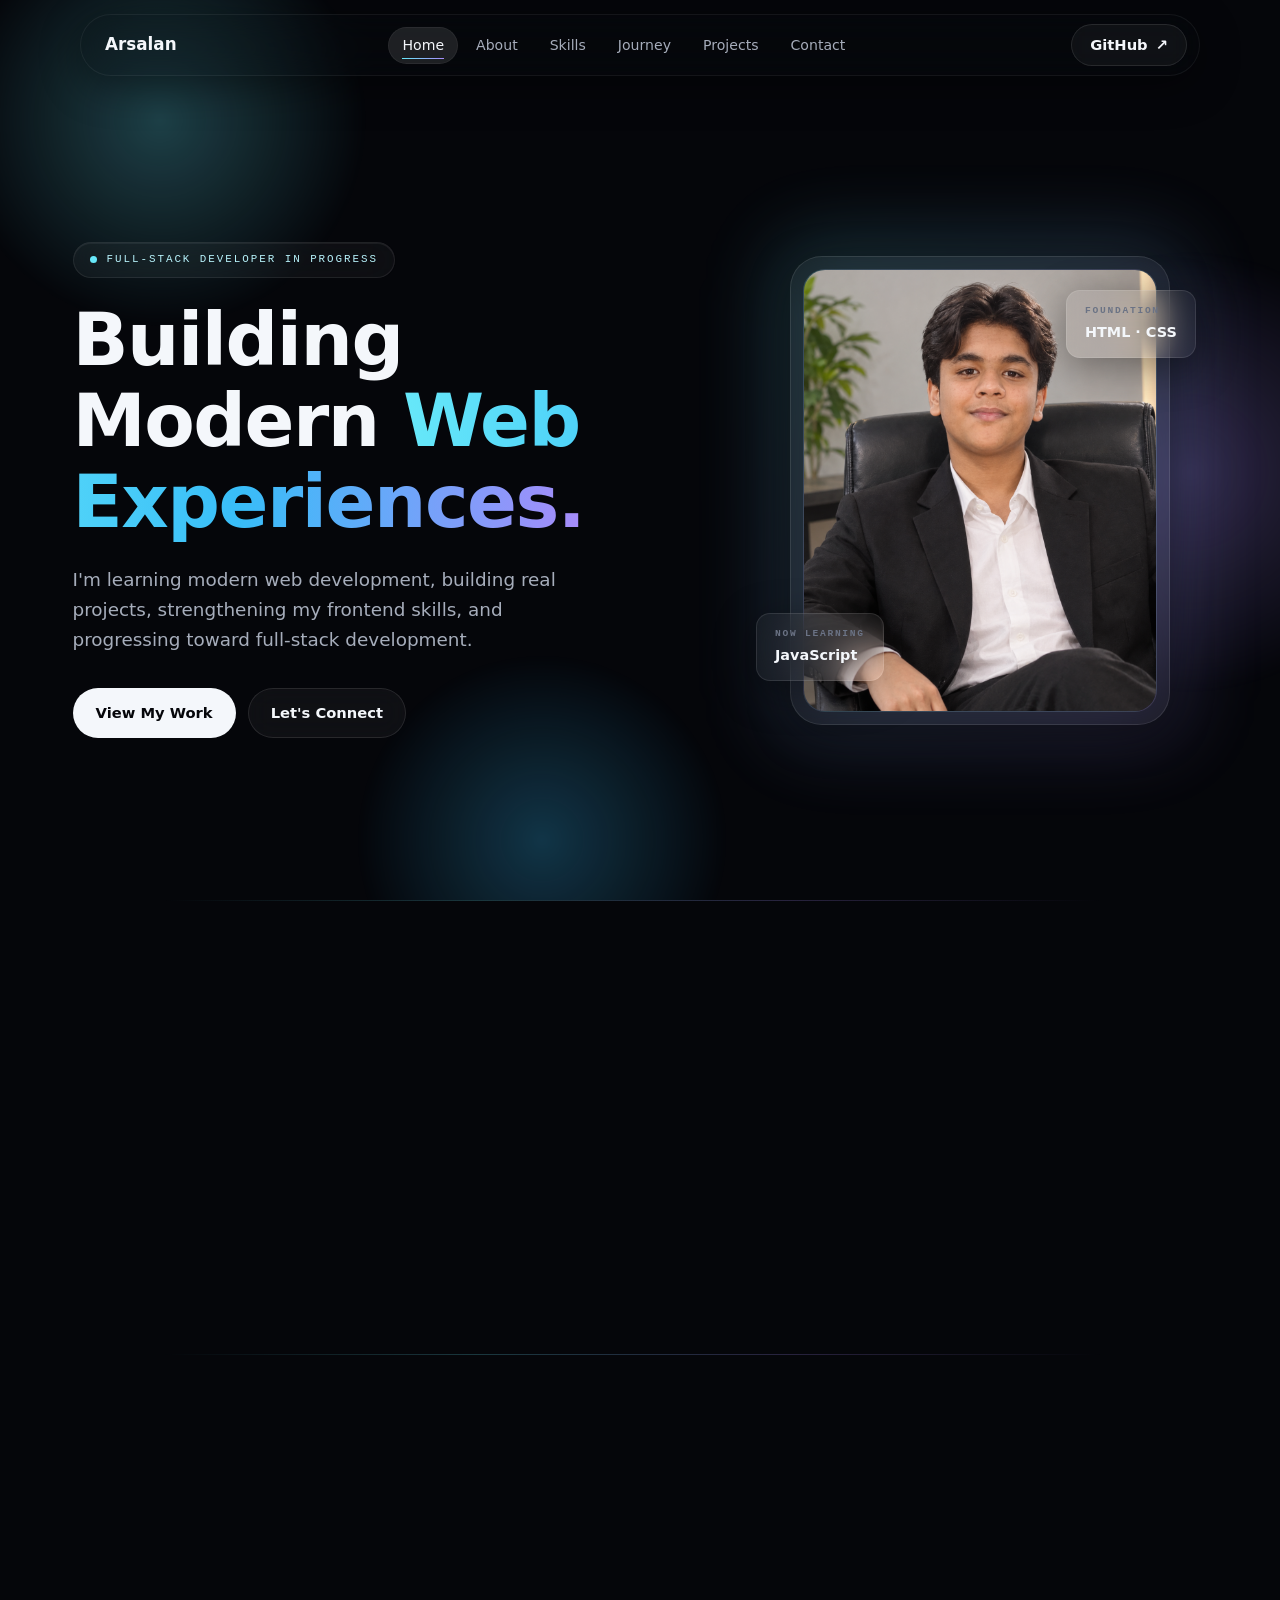
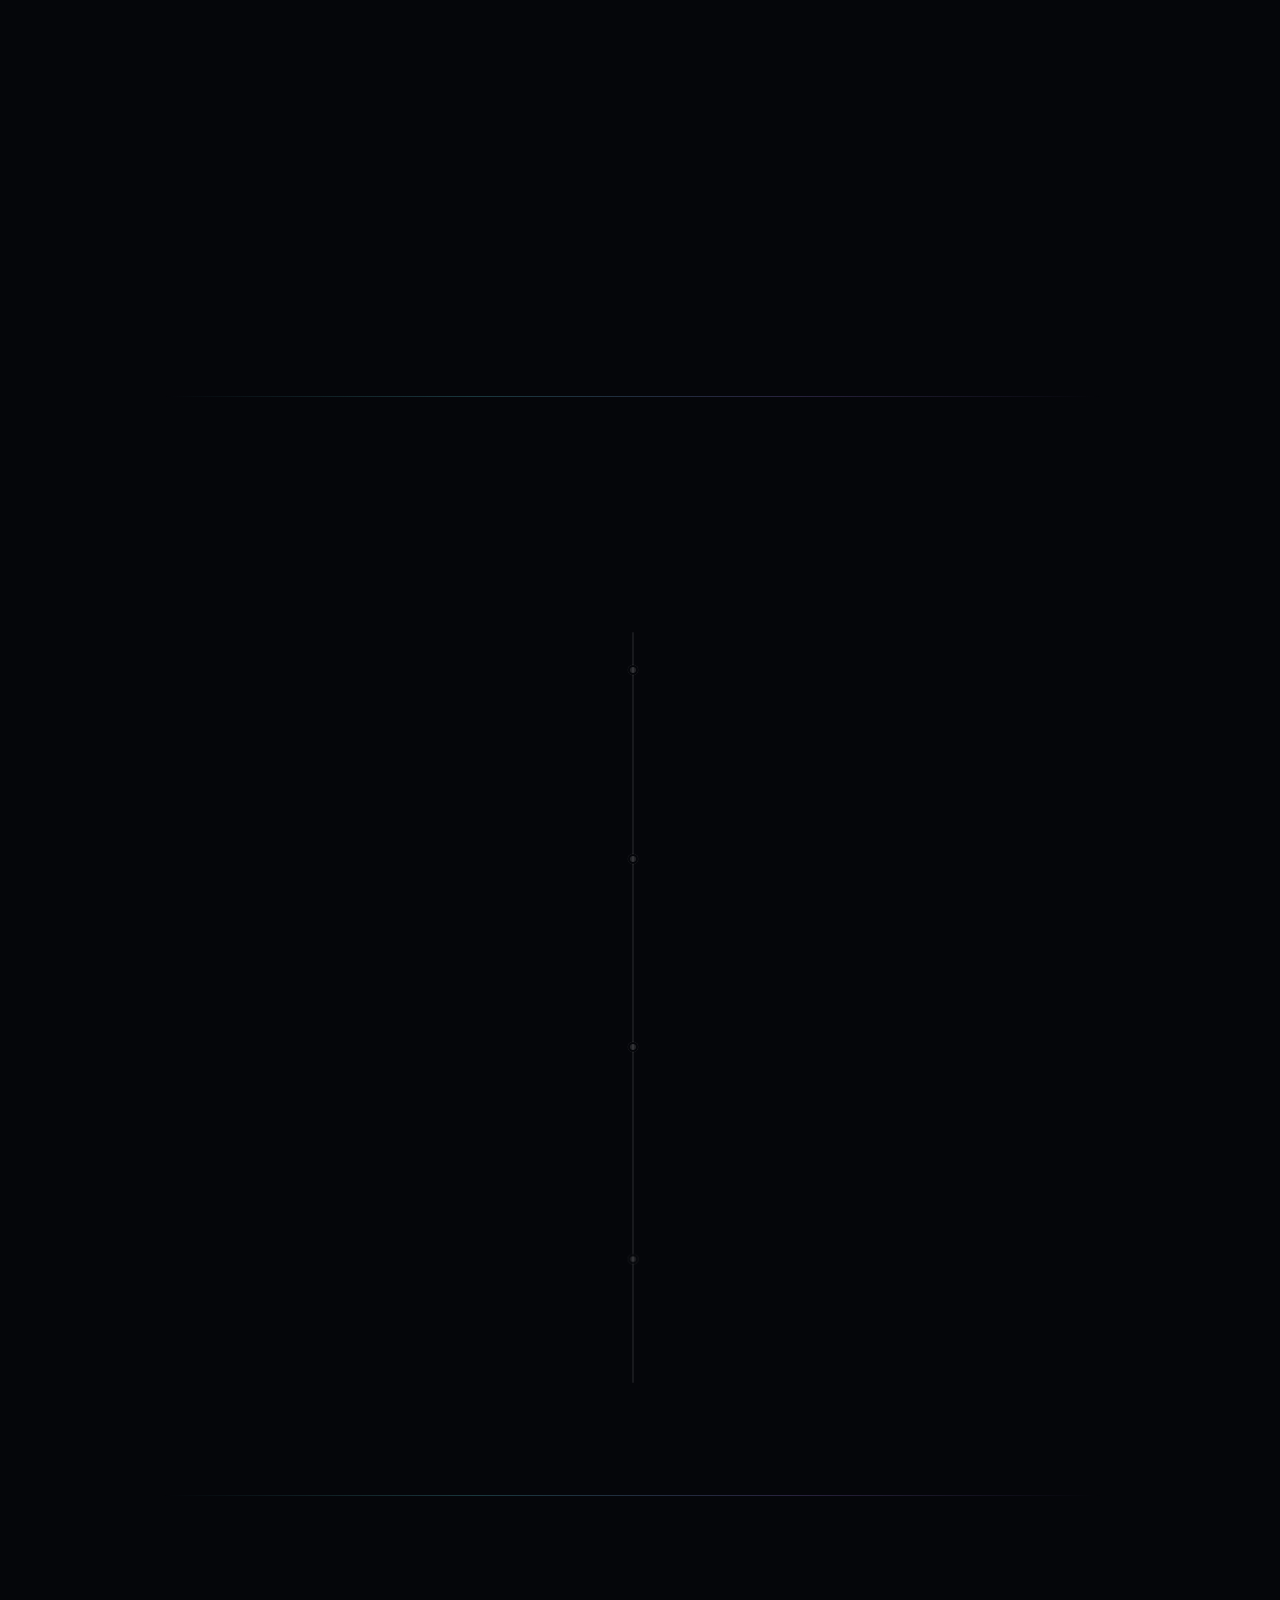
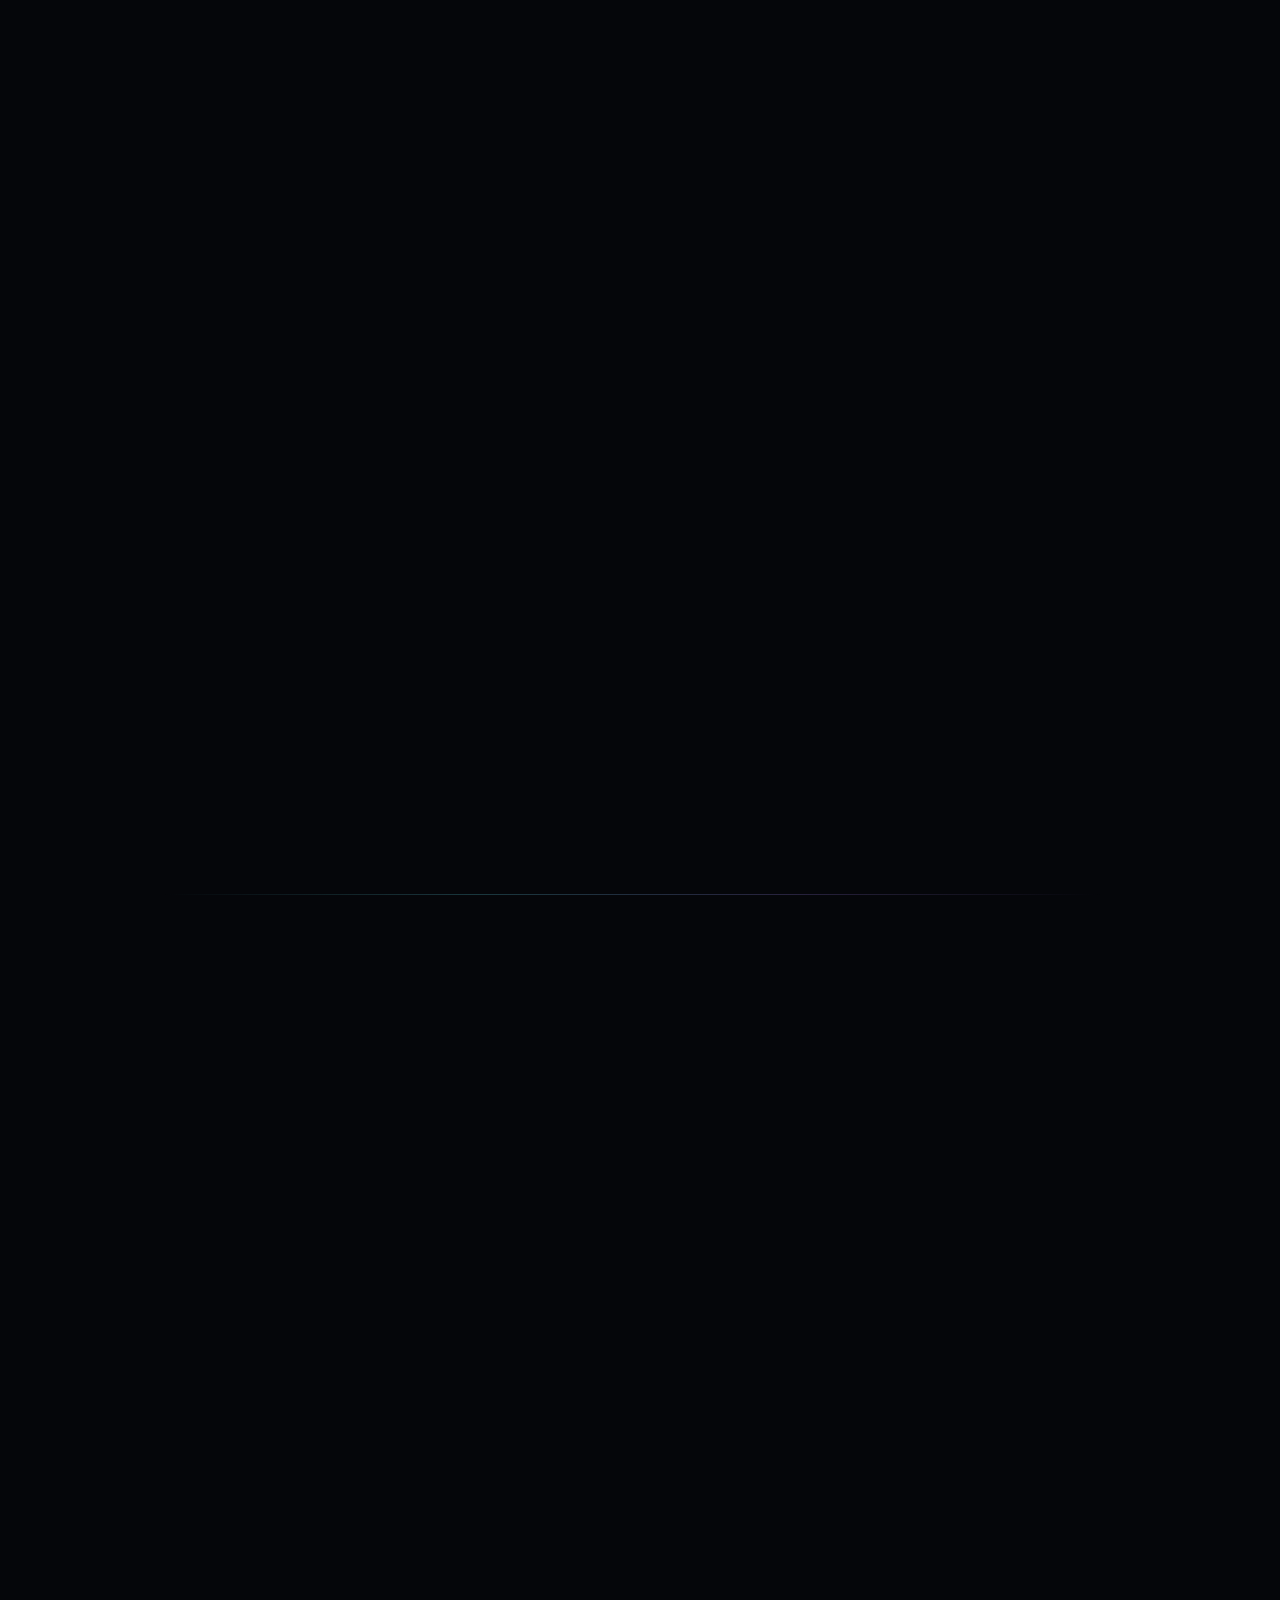
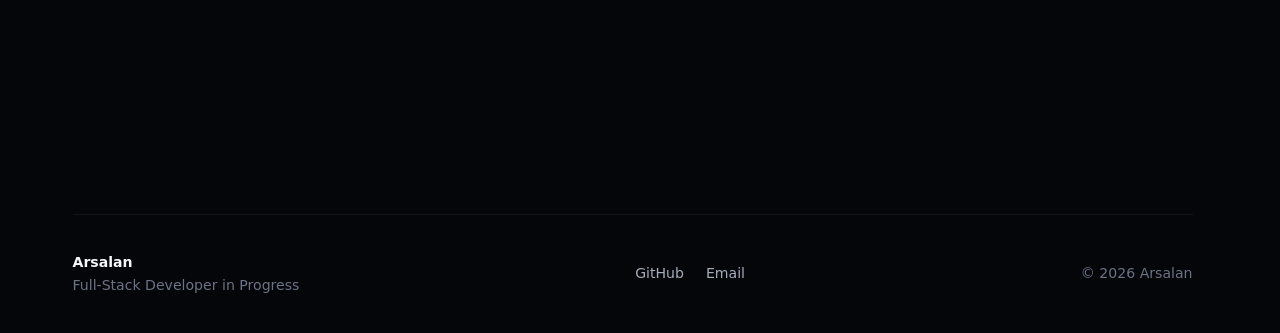
<file: files/index.html>
<!DOCTYPE html>
<html lang="en">
<head>
  <meta charset="UTF-8">
  <meta name="viewport" content="width=device-width, initial-scale=1">
  <title>My Portfolio</title>
  <meta name="description" content="My Portfolio - learning modern web development and building real projects.">
  <link rel="icon" type="image/png" href="images/favicon-icon.png">
  <link rel="stylesheet" href="style.css">
</head>
<body id="top" class="is-loading">
  <div class="scroll-progress" aria-hidden="true"><span id="scrollProgressFill"></span></div>

  <div class="welcome-overlay" id="welcomeOverlay" aria-live="polite" aria-label="Welcome">
    <span class="welcome-orb orb-1" aria-hidden="true"></span>
    <span class="welcome-orb orb-2" aria-hidden="true"></span>
    <span class="welcome-orb orb-3" aria-hidden="true"></span>
    <div class="welcome-word" aria-label="Welcome">Welcome</div>
  </div>

  <div class="bg-glow" aria-hidden="true"><span class="glow g1"></span><span class="glow g2"></span><span class="glow g3"></span></div>

  <!-- NAVIGATION -->
  <header class="nav-wrap">
    <nav class="nav glass" aria-label="Main">
      <a href="#home" class="logo">Arsalan</a>
      <ul class="nav-links" id="navLinks">
        <li><a href="#home">Home</a></li>
        <li><a href="#about">About</a></li>
        <li><a href="#skills">Skills</a></li>
        <li><a href="#journey">Journey</a></li>
        <li><a href="#projects">Projects</a></li>
        <li><a href="#contact">Contact</a></li>
        <li class="only-mobile"><a href="https://github.com/arsalan-webdev1" target="_blank" rel="noopener">GitHub</a></li>
      </ul>
      <a class="btn btn-ghost nav-gh" href="https://github.com/arsalan-webdev1" target="_blank" rel="noopener">GitHub <span class="arrow">↗</span></a>
      <button class="burger" id="burger" aria-label="Toggle menu" aria-expanded="false"><span></span><span></span></button>
    </nav>
  </header>

  <main>
    <!-- HERO -->
    <section id="home" class="hero container">
      <div class="hero-text">
        <span class="badge glass anim" style="--d:0s"><i></i>FULL-STACK DEVELOPER IN PROGRESS</span>
        <h1 class="anim" style="--d:.1s">Building Modern <em>Web Experiences.</em></h1>
        <p class="lead anim" style="--d:.2s">I'm learning modern web development, building real projects, strengthening my frontend skills, and progressing toward full-stack development.</p>
        <div class="actions anim" style="--d:.3s">
          <a href="#projects" class="btn btn-primary">View My Work</a>
          <a href="mailto:web1develper1@gmail.com" class="btn btn-ghost">Let's Connect</a>
        </div>
      </div>
      <div class="hero-visual anim" style="--d:.35s">
        <div class="portrait glass tilt-card">
          <div class="portrait-img" id="portrait">
            <img src="images/profilepicture.png.png" alt="Portrait of Arsalan" id="profileImg">
            <span class="fallback">A</span>
          </div>
        </div>
        <div class="chip glass float c1"><small>NOW LEARNING</small>JavaScript</div>
        <div class="chip glass float c2"><small>FOUNDATION</small>HTML · CSS</div>
      </div>
    </section>

    <!-- ABOUT -->
    <section id="about" class="section container about">
      <div data-reveal><p class="eyebrow">About</p><h2>Learning in public, building for real.</h2></div>
      <div class="glass card about-card" data-reveal style="--d:.1s">
        <p>I'm focused on web development. I'm building real websites, strengthening my HTML and CSS, and learning JavaScript to make my work interactive.</p>
        <p>Along the way I'm exploring modern web technologies, with a clear goal: progressing toward full-stack development.</p>
      </div>
    </section>

    <!-- SKILLS -->
    <section id="skills" class="section container">
      <div data-reveal><p class="eyebrow">Skills</p><h2>Where I am, honestly.</h2></div>
      <div class="skills-grid">
        <article class="glass card skill" data-reveal>
          <header><span class="num">01</span><span class="tag t-found">Foundation</span></header>
          <h3>Web Foundations</h3>
          <ul class="pills"><li><b>&lt;/&gt;</b>HTML</li><li><b>{ }</b>CSS</li></ul>
        </article>
        <article class="glass card skill current" data-reveal style="--d:.08s">
          <header><span class="num">02</span><span class="tag t-learn">Learning</span></header>
          <h3>Currently Learning</h3>
          <ul class="pills"><li><b>JS</b>JavaScript</li></ul>
        </article>
        <article class="card skill explore" data-reveal style="--d:.16s">
          <header><span class="num">03</span><span class="tag t-exp">Exploring</span></header>
          <h3>Exploring</h3>
          <ul class="pills">
            <li>React</li><li>Next.js</li><li>TypeScript</li><li>Tailwind CSS</li><li>Node.js</li><li>APIs</li><li>AI-assisted development</li>
          </ul>
        </article>
      </div>
    </section>

    <!-- JOURNEY -->
    <section id="journey" class="section container">
      <div data-reveal><p class="eyebrow">Learning Journey</p><h2>One step at a time.</h2></div>
      <ol class="timeline">
        <li class="t-item done">
          <span class="node" aria-hidden="true"></span>
          <div class="glass card t-card"><span class="num">01</span><h3>HTML &amp; CSS Foundations</h3><p>Built my foundation in modern web structure and styling.</p></div>
        </li>
        <li class="t-item done">
          <span class="node" aria-hidden="true"></span>
          <div class="glass card t-card"><span class="num">02</span><h3>Real Projects</h3><p>Started turning what I learn into actual websites.</p></div>
        </li>
        <li class="t-item now">
          <span class="node" aria-hidden="true"></span>
          <div class="glass card t-card"><span class="num">03</span><h3>JavaScript</h3><p>Currently learning JavaScript to make websites interactive and dynamic.</p></div>
        </li>
        <li class="t-item next">
          <span class="node" aria-hidden="true"></span>
          <div class="card t-card"><span class="num">04</span><h3>Full-Stack Direction</h3><p>Working toward becoming a full-stack developer.</p></div>
        </li>
      </ol>
    </section>

    <!-- PROJECTS (rendered by script.js from the projects array) -->
    <section id="projects" class="section container">
      <div data-reveal><p class="eyebrow">Featured Projects</p><h2>Things I've built.</h2></div>
      <div id="projectList" class="project-list"></div>
    </section>

    <!-- CONTACT -->
    <section id="contact" class="section container">
      <div class="glass contact" data-reveal>
        <p class="eyebrow">Contact</p>
        <h2>Let's Build Something.</h2>
        <p class="lead">Open to conversations, feedback and collaboration.</p>
        <div class="contact-cards">
          <a class="glass card c-card" href="mailto:web1develper1@gmail.com" style="--d:.15s"><small>EMAIL</small>web1develper1@gmail.com</a>
          <a class="glass card c-card" href="https://github.com/arsalan-webdev1" target="_blank" rel="noopener" style="--d:.25s"><small>GITHUB</small>arsalan-webdev1 ↗</a>
        </div>
        <!-- UI-only form: there is no backend, so it does not send anything -->
        <form class="form" id="demoForm" novalidate>
          <div class="form-row"><input type="text" placeholder="Your name" aria-label="Name"><input type="email" placeholder="Your email" aria-label="Email"></div>
          <textarea rows="3" placeholder="Message" aria-label="Message"></textarea>
          <button class="btn btn-ghost" type="submit">Send</button>
          <p class="form-note" id="formNote">This form is UI-only for now and doesn't send messages. Please use the email button above.</p>
        </form>
      </div>
    </section>
  </main>

  <footer class="footer container">
    <div><strong>Arsalan</strong><span>Full-Stack Developer in Progress</span></div>
    <div class="f-links"><a href="https://github.com/arsalan-webdev1" target="_blank" rel="noopener">GitHub</a><a href="mailto:web1develper1@gmail.com">Email</a></div>
    <p>© <span id="year"></span> Arsalan</p>
  </footer>

  <button class="back-to-top" id="backToTop" aria-label="Back to top">↑</button>

  <script src="script.js"></script>
</body>
</html>
</file>
<file: files/style.css>
/* ===== DESIGN TOKENS — change colours/spacing here ===== */
:root{
  --bg:#05060a; --text:#a6adbb; --white:#f4f7fb; --muted:#6b7385;
  --cyan:#67e8f9; --violet:#a78bfa; --blue:#38bdf8;
  --glass:rgba(255,255,255,.045); --glass-soft:rgba(255,255,255,.02);
  --border:rgba(255,255,255,.1); --border-soft:rgba(255,255,255,.06);
  --shadow:0 10px 40px rgba(0,0,0,.4);
  --r-lg:32px; --r-md:22px; --r-sm:14px;
  --ease:cubic-bezier(.22,1,.36,1);
  --font:'Inter',system-ui,-apple-system,'Segoe UI',sans-serif;
  --mono:ui-monospace,'SF Mono',Menlo,Consolas,monospace;
}
*{box-sizing:border-box;margin:0;padding:0}
html{scroll-behavior:smooth;scroll-padding-top:90px;scrollbar-gutter:stable}
body{background:var(--bg);color:var(--text);font-family:var(--font);line-height:1.65;overflow-x:hidden;-webkit-font-smoothing:antialiased}
body.is-loading{overflow:hidden}
a{color:inherit;text-decoration:none}
ul,ol{list-style:none}
:focus-visible{outline:2px solid var(--cyan);outline-offset:3px;border-radius:6px}
.container{width:min(1120px,100% - 40px);margin-inline:auto}
.section{padding:clamp(64px,10vw,112px) 0;position:relative}
.section::before{content:"";position:absolute;top:0;left:8%;right:8%;height:1px;background:linear-gradient(90deg,transparent,rgba(103,232,249,.22),rgba(167,139,250,.22),transparent)}

/* ===== 1. Welcome interface (~2.1s total) ===== */
.welcome-overlay{position:fixed;inset:0;display:grid;place-items:center;z-index:1000;overflow:hidden;touch-action:none;overscroll-behavior:contain;background:radial-gradient(circle at 50% 45%,#0b1020,#030408 70%);transition:opacity .6s var(--ease),visibility .6s}
.welcome-overlay.hidden{opacity:0;visibility:hidden;pointer-events:none}
/* Orbs already use soft radial gradients, so only a light blur is needed (a heavy blur
   here forces a full-screen repaint every frame of the intro) */
.welcome-orb{position:absolute;border-radius:50%;filter:blur(50px);opacity:0;animation:orbIn 1.4s ease-out forwards;will-change:opacity}
.orb-1{width:min(52vw,620px);aspect-ratio:1;background:radial-gradient(circle,rgba(56,189,248,.3),transparent 68%);top:6%;left:14%}
.orb-2{width:min(58vw,700px);aspect-ratio:1;background:radial-gradient(circle,rgba(103,232,249,.2),transparent 68%);bottom:6%;right:10%;animation-delay:.15s}
.orb-3{width:min(44vw,520px);aspect-ratio:1;background:radial-gradient(circle,rgba(167,139,250,.26),transparent 68%);top:30%;right:28%;animation-delay:.3s}
@keyframes orbIn{to{opacity:1}}
.welcome-word{position:relative;color:rgba(244,247,251,.96);font-size:clamp(2.8rem,8vw,7rem);font-weight:600;line-height:1;opacity:.02;filter:blur(16px);transform:scale(.92);letter-spacing:.14em;animation:welcomeIn 1.1s var(--ease) .2s forwards}
.welcome-overlay.hidden .welcome-word{animation:welcomeOut .6s var(--ease) forwards}
@keyframes welcomeIn{to{opacity:1;filter:blur(0);transform:scale(1);letter-spacing:.04em;text-shadow:0 0 28px rgba(103,232,249,.4),0 0 60px rgba(167,139,250,.28)}}
@keyframes welcomeOut{from{opacity:1;filter:blur(0);transform:scale(1);letter-spacing:.04em;text-shadow:0 0 28px rgba(103,232,249,.4),0 0 60px rgba(167,139,250,.28)}to{opacity:0;filter:blur(10px);transform:scale(.95);letter-spacing:.07em;text-shadow:0 0 0 transparent}}

/* ===== 2. Portfolio reveal gate =====
   Nav slides/fades in; main and footer now fade in too (previously they popped in
   instantly with `transition:none`, causing a visible seam with the welcome fade).
   The hero's own staggered .anim entrance runs on top of this fade, so the handoff
   stays continuous. */
.nav-wrap{transition:opacity .9s var(--ease),translate .9s var(--ease)}
body.is-loading .nav-wrap{opacity:0;translate:0 -14px;pointer-events:none}
body.is-loading main,body.is-loading .footer{opacity:0}
main,.footer{transition:opacity .8s var(--ease) .1s}

/* ===== Glass + reflection (pseudo-element, soft diagonal light) ===== */
.glass{background:var(--glass);backdrop-filter:blur(18px);-webkit-backdrop-filter:blur(18px);border:1px solid var(--border);box-shadow:var(--shadow);position:relative;overflow:hidden}
.glass.card::before,.project::before,.portrait::before{content:"";position:absolute;top:0;left:0;width:45%;height:100%;pointer-events:none;z-index:2;background:linear-gradient(105deg,transparent 15%,rgba(255,255,255,.07) 45%,rgba(167,139,250,.06) 55%,transparent 85%);opacity:0;transform:translateX(-130%) skewX(-14deg);transition:transform 0s .7s,opacity .3s}
.glass.card:hover::before,.project:hover::before,.portrait:hover::before{opacity:1;transform:translateX(330%) skewX(-14deg);transition:transform 1s var(--ease),opacity .2s}
.card,.project{transition:transform .45s var(--ease),border-color .3s,background .3s,box-shadow .45s var(--ease)}
.card{border-radius:var(--r-md);padding:28px}
.card:hover{transform:translateY(-5px) scale(1.01);border-color:rgba(103,232,249,.4);box-shadow:0 22px 50px rgba(0,0,0,.5),0 0 32px rgba(103,232,249,.1)}

/* ===== Background glow (mood shifts per section) =====
   Was: solid colour + filter:blur(120px). A blur that large on fixed, viewport-sized
   elements forced an expensive repaint every frame (drift keyframes + pointer follow).
   Now: pure radial-gradient blobs — visually equivalent, but compositor-only (transform
   + opacity), so the drift and pointer parallax cost almost nothing. */
.bg-glow{position:fixed;inset:0;z-index:-1;overflow:hidden;pointer-events:none;--ga:var(--cyan);--gb:var(--violet);--gc:var(--blue)}
body[data-mood=about] .bg-glow{--ga:var(--blue);--gb:var(--violet);--gc:var(--cyan)}
body[data-mood=skills] .bg-glow{--ga:var(--violet);--gb:var(--cyan);--gc:var(--blue)}
body[data-mood=journey] .bg-glow{--ga:var(--cyan);--gb:var(--blue);--gc:var(--violet)}
body[data-mood=projects] .bg-glow{--ga:var(--violet);--gb:var(--blue);--gc:var(--cyan)}
body[data-mood=contact] .bg-glow{--ga:var(--cyan);--gb:var(--violet);--gc:var(--violet)}
.glow{position:absolute;border-radius:50%;opacity:.12;will-change:transform,opacity;translate:calc(var(--px,0)*var(--k,1)*1px) calc(var(--py,0)*var(--k,1)*1px);transition:opacity 2.4s ease;animation:ambientDrift 18s ease-in-out alternate infinite}
/* NOTE: no `transition` on `translate` here anymore — JS eases --px/--py with its own
   rAF lerp; a CSS transition on top made the glow rubber-band and fight the pointer. */
body.ready .glow{opacity:.26}
.g1{width:580px;height:580px;background:radial-gradient(closest-side,var(--ga),transparent 72%);top:-170px;left:-130px;--k:14}
.g2{width:620px;height:620px;background:radial-gradient(closest-side,var(--gb),transparent 72%);top:18%;right:-220px;animation-delay:-9s;--k:-12}
.g3{width:520px;height:520px;background:radial-gradient(closest-side,var(--gc),transparent 72%);bottom:-200px;left:22%;animation-delay:-4s;--k:10}
@keyframes ambientDrift{from{transform:translate3d(-20px,10px,0) scale(.96)}to{transform:translate3d(30px,-14px,0) scale(1.06)}}

/* ===== Type ===== */
h1,h2,h3{color:var(--white);letter-spacing:-.02em;line-height:1.1}
h1{font-size:clamp(2.4rem,7vw,4.6rem);font-weight:650;margin:22px 0}
h1 em{font-style:normal;background:linear-gradient(90deg,var(--cyan),var(--blue),var(--violet));-webkit-background-clip:text;background-clip:text;color:transparent}
h2{font-size:clamp(1.8rem,4.5vw,2.6rem);font-weight:620;margin-top:10px}
h3{font-size:1.15rem;font-weight:600}
.eyebrow,.num,small,.tag{font-family:var(--mono);letter-spacing:.18em;text-transform:uppercase;font-size:.7rem}
.eyebrow{color:var(--cyan);opacity:.85}
.lead{font-size:clamp(1rem,2vw,1.15rem);max-width:540px}

/* ===== Buttons (magnetic offset via --mx/--my on `translate`, hover lift on `transform` —
   two independent properties, so they compose instead of overwriting each other) ===== */
.btn{display:inline-flex;align-items:center;justify-content:center;gap:8px;padding:12px 22px;border-radius:999px;font-weight:550;font-size:.92rem;cursor:pointer;border:1px solid var(--border);font-family:inherit;translate:var(--mx,0) var(--my,0);transition:translate .35s var(--ease),transform .3s var(--ease),background .3s,box-shadow .3s,border-color .3s}
.btn:hover{transform:translateY(-2px)}
.btn:active{transform:translateY(0) scale(.97);transition-duration:.1s}
.btn .arrow{display:inline-block;transition:transform .3s var(--ease)}
.btn:hover .arrow{transform:translate(3px,-3px)}
.btn-primary{background:var(--white);color:#05060a;border-color:transparent}
.btn-primary:hover{box-shadow:0 8px 30px rgba(103,232,249,.35);background:#fff}
.btn-ghost{background:var(--glass);color:var(--white);backdrop-filter:blur(12px)}
.btn-ghost:hover{background:rgba(255,255,255,.1);border-color:rgba(167,139,250,.4);box-shadow:0 10px 30px rgba(167,139,250,.2)}

/* ===== Navigation ===== */
.nav-wrap{position:fixed;top:14px;inset-inline:0;z-index:50;padding-inline:20px}
.nav{max-width:1120px;margin:auto;border-radius:999px;padding:9px 12px 9px 24px;display:flex;align-items:center;justify-content:space-between;gap:16px;overflow:visible;background:rgba(10,12,18,.26);border:1px solid rgba(255,255,255,.06);transition:background .45s var(--ease),box-shadow .45s var(--ease),border-color .45s var(--ease)}
.nav.scrolled{background:rgba(8,10,16,.72);box-shadow:0 16px 44px rgba(0,0,0,.3);border-color:rgba(255,255,255,.12)}
.logo{color:var(--white);font-weight:650;font-size:1.05rem}.logo span{color:var(--cyan)}
.nav-links{display:flex;gap:4px;position:relative}
.nav-ind{position:absolute;top:0;left:0;display:block;border-radius:999px;background:rgba(255,255,255,.1);box-shadow:inset 0 0 0 1px rgba(255,255,255,.05);opacity:0;pointer-events:none;will-change:transform}
.nav-ind.on{opacity:1;transition:transform .5s var(--ease),width .5s var(--ease),opacity .3s}
.nav-links a{display:block;padding:7px 14px;border-radius:999px;font-size:.88rem;transition:color .25s,background .25s;position:relative;z-index:1}
.nav-links a::after{content:"";position:absolute;left:14px;right:14px;bottom:5px;height:1px;background:linear-gradient(90deg,var(--cyan),var(--violet));opacity:0;transform:scaleX(.3);transition:opacity .25s,transform .35s var(--ease)}
.nav-links a:hover{color:var(--white);background:rgba(255,255,255,.06)}
.nav-links a.active{color:var(--white)}
.nav-links a.active::after{opacity:1;transform:scaleX(1)}
.nav-gh{padding:8px 18px}
.only-mobile,.burger{display:none}
.burger{width:42px;height:42px;border-radius:50%;border:1px solid var(--border);background:var(--glass);cursor:pointer;position:relative}
.burger span{position:absolute;left:12px;right:12px;height:2px;background:var(--white);border-radius:2px;transition:.35s var(--ease)}
.burger span:first-child{top:16px}.burger span:last-child{top:24px}
.burger[aria-expanded="true"] span:first-child{top:20px;transform:rotate(45deg)}
.burger[aria-expanded="true"] span:last-child{top:20px;transform:rotate(-45deg)}

/* ===== Hero (entrance runs only after the welcome screen: body.ready) ===== */
.anim{opacity:0;translate:0 26px;filter:blur(8px);transition:opacity .9s var(--ease) calc(var(--d,0s) + .25s),translate .9s var(--ease) calc(var(--d,0s) + .25s),filter .9s var(--ease) calc(var(--d,0s) + .25s),scale .9s var(--ease) calc(var(--d,0s) + .25s)}
body.ready .anim{opacity:1;translate:none;filter:none;scale:1}
.hero-visual.anim{scale:.94}
.hero{min-height:100vh;padding-top:150px;padding-bottom:70px;display:grid;grid-template-columns:1.2fr .8fr;gap:56px;align-items:center}
.badge{display:inline-flex;align-items:center;gap:10px;padding:8px 16px;border-radius:999px;font-family:var(--mono);font-size:.68rem;letter-spacing:.18em;color:#b8f3fb;background:rgba(255,255,255,.04);border:1px solid rgba(255,255,255,.08);box-shadow:inset 0 1px 0 rgba(255,255,255,.06)}
.badge i{width:7px;height:7px;border-radius:50%;background:var(--cyan);animation:pulse 2.4s infinite}
.actions{display:flex;flex-wrap:wrap;gap:12px;margin-top:32px}
.hero-visual{position:relative;max-width:380px;width:100%;margin-inline:auto}
.hero-visual::before{content:"";position:absolute;inset:-18px;border-radius:44px;background:linear-gradient(135deg,rgba(103,232,249,.25),rgba(167,139,250,.25));filter:blur(40px);z-index:-1;transition:opacity .5s;opacity:.8}
.hero-visual:hover::before{opacity:1}
.portrait{border-radius:var(--r-lg);padding:12px;transform:perspective(1000px) rotateX(var(--rx,0deg)) rotateY(var(--ry,0deg));transition:transform .5s var(--ease),box-shadow .5s var(--ease)}
.portrait-img{aspect-ratio:4/5;border-radius:22px;overflow:hidden;border:1px solid var(--border-soft);background:linear-gradient(135deg,rgba(103,232,249,.12),rgba(167,139,250,.12));position:relative;transition:box-shadow .5s var(--ease),filter .5s var(--ease)}
.portrait-img:hover{box-shadow:0 0 36px rgba(103,232,249,.18);filter:brightness(1.05)}
.portrait-img img{width:100%;height:100%;object-fit:cover;display:block;transition:transform .6s var(--ease)}
.portrait-img:hover img{transform:scale(1.03)}
.portrait-img .fallback{display:none;position:absolute;inset:0;place-items:center;font-size:5rem;font-weight:600;color:rgba(255,255,255,.7)}
.portrait-img.no-img img{display:none}.portrait-img.no-img .fallback{display:grid}
.chip{position:absolute;padding:12px 18px;border-radius:var(--r-sm);color:var(--white);font-weight:550;font-size:.9rem;opacity:0;translate:0 14px;transition:opacity .8s var(--ease),translate .8s var(--ease);will-change:transform,opacity}
body.ready .chip{opacity:1;translate:none}
.chip small{display:block;color:var(--muted);font-size:.6rem;margin-bottom:2px}
.c1{left:-34px;bottom:44px;transition-delay:.95s}.c2{right:-26px;top:34px;transition-delay:1.1s}
.float{animation:float 7s ease-in-out infinite}.c2{animation-delay:-3s}
@keyframes float{50%{transform:translateY(-10px)}}
@keyframes pulse{50%{opacity:.35}}

/* ===== About ===== */
.about{display:grid;grid-template-columns:.9fr 1.1fr;gap:48px;align-items:start}
.about-card{padding:clamp(24px,4vw,40px);display:grid;gap:16px}

/* ===== Skills ===== */
.skills-grid{display:grid;grid-template-columns:repeat(3,1fr);gap:20px;margin-top:44px}
.skill header{display:flex;justify-content:space-between;align-items:center;margin-bottom:34px}
.num{color:rgba(255,255,255,.25);font-size:1rem}
.tag{padding:4px 11px;border-radius:999px;border:1px solid;font-size:.62rem}
.t-found{color:#a5f3fc;border-color:rgba(103,232,249,.35);background:rgba(103,232,249,.1)}
.t-learn{color:#ddd6fe;border-color:rgba(167,139,250,.4);background:rgba(167,139,250,.12)}
.t-exp{color:var(--muted);border-color:var(--border)}
.pills{display:flex;flex-wrap:wrap;gap:8px;margin-top:20px}
.pills li{display:flex;align-items:center;gap:8px;padding:8px 14px;border-radius:12px;border:1px solid var(--border);background:rgba(255,255,255,.05);color:#e6eaf2;font-size:.9rem;cursor:default}
.pills b{font-family:var(--mono);font-size:.75rem;color:var(--cyan);transition:transform .25s var(--ease)}
.skill .pills li{opacity:0;translate:0 10px;transition:opacity .6s var(--ease) calc(.25s + var(--i,0)*.06s),translate .6s var(--ease) calc(.25s + var(--i,0)*.06s),transform .25s var(--ease),border-color .25s,background .25s,box-shadow .25s,color .25s}
.skill.visible .pills li{opacity:1;translate:none}
.pills li:hover{transform:translateY(-3px);border-color:rgba(103,232,249,.45);background:rgba(255,255,255,.09);box-shadow:0 8px 20px rgba(103,232,249,.12)}
.pills li:hover b{transform:translateX(3px)}
.skill.current{box-shadow:0 0 0 1px rgba(167,139,250,.3),var(--shadow)}
.skill.explore{background:var(--glass-soft);border:1px dashed var(--border);backdrop-filter:blur(8px)}
.skill.explore .pills li{border-style:dashed;background:transparent;color:var(--muted)}
.skill.explore .pills li:hover{color:var(--white);border-color:rgba(167,139,250,.5);background:rgba(255,255,255,.05)}

/* ===== Journey timeline ===== */
.timeline{position:relative;display:grid;gap:26px;margin-top:50px}
.timeline::before,.timeline::after{content:"";position:absolute;left:50%;top:0;width:2px;height:var(--len,100%);translate:-50% 0;border-radius:2px}
.timeline::before{background:rgba(255,255,255,.08)}
/* Shortened transition (.35s vs .6s): the line is scrubbed every scroll frame, so a long
   transition turned scrolling into rubber-banding. .35s keeps the "draw" feel but tracks
   the scrollbar tightly. */
.timeline::after{background:linear-gradient(180deg,var(--cyan),var(--blue),var(--violet));box-shadow:0 0 14px rgba(103,232,249,.35);transform-origin:top;transform:scaleY(var(--fill,0));transition:transform .35s var(--ease);will-change:transform}
.t-item{position:relative;width:calc(50% - 36px);--tx:-30px}
.t-item:nth-child(odd){justify-self:start}
.t-item:nth-child(even){justify-self:end;--tx:30px}
.node{position:absolute;top:30px;width:16px;height:16px;border-radius:50%;background:rgba(255,255,255,.12);border:3px solid var(--bg);box-shadow:0 0 0 1px var(--border);scale:.6;transition:scale .5s var(--ease),background .4s,box-shadow .6s}
.t-item:nth-child(odd) .node{right:-44px}.t-item:nth-child(even) .node{left:-44px}
.t-item::before{content:"";position:absolute;top:37px;width:28px;height:2px;background:linear-gradient(90deg,rgba(103,232,249,.7),rgba(167,139,250,.5));transform:scaleX(0);transition:transform .5s var(--ease)}
.t-item:nth-child(odd)::before{left:100%;transform-origin:left}
.t-item:nth-child(even)::before{right:100%;transform-origin:right}
.t-item.in::before{transform:scaleX(1)}
.t-item.in .node{scale:1;background:linear-gradient(135deg,var(--cyan),var(--violet));box-shadow:0 0 18px rgba(103,232,249,.5)}
.t-item.now.in .node{box-shadow:0 0 22px rgba(167,139,250,.65)}
.t-item.next.in .node{background:rgba(255,255,255,.16);box-shadow:none}
.t-card{padding:24px 22px;opacity:0;translate:var(--tx) 24px;filter:blur(6px);transition:opacity .7s var(--ease),translate .7s var(--ease),filter .7s var(--ease),transform .45s var(--ease),border-color .3s,box-shadow .45s var(--ease)}
.t-item.in .t-card{opacity:1;translate:none;filter:none}
.t-card .num{display:block;font-size:1.6rem;margin-bottom:18px}
.t-card p{margin-top:8px;font-size:.9rem;color:var(--muted)}
.t-item.now .t-card{background:rgba(167,139,250,.07);border-color:rgba(167,139,250,.28)}
.t-item.next .t-card{background:var(--glass-soft);border:1px dashed var(--border)}

/* ===== Projects ===== */
.project-list{display:grid;gap:22px;margin-top:44px}
.project{border-radius:var(--r-lg);padding:12px;display:grid;grid-template-columns:1.1fr .9fr;gap:12px;cursor:pointer;transform:perspective(1000px) rotateX(var(--rx,0deg)) rotateY(var(--ry,0deg)) translateY(var(--ty,0px)) scale(var(--sc,1))}
.project:hover{--ty:-5px;--sc:1.008;border-color:rgba(103,232,249,.4);box-shadow:0 24px 54px rgba(0,0,0,.5),0 0 40px rgba(103,232,249,.1)}
.project::after{content:"";position:absolute;inset:0;pointer-events:none;background:radial-gradient(60% 70% at 25% 20%,rgba(103,232,249,.09),transparent 70%);opacity:0;transition:opacity .5s}
.project:hover::after{opacity:1}
.preview{min-height:280px;border-radius:22px;border:1px solid var(--border-soft);overflow:hidden;position:relative;background:linear-gradient(135deg,rgba(103,232,249,.1),rgba(167,139,250,.14));display:grid;place-items:center}
.preview img{width:100%;height:100%;object-fit:cover;position:absolute;inset:0;transition:transform .6s var(--ease),filter .6s var(--ease)}
.project:hover .preview img{transform:scale(1.05);filter:saturate(1.1)}
.mock{width:78%;border-radius:14px;border:1px solid var(--border);background:rgba(5,6,10,.6);padding:12px;display:grid;gap:8px;transition:transform .6s var(--ease)}
.project:hover .mock{transform:scale(1.04)}
.mock i{display:block;height:8px;border-radius:4px;background:rgba(255,255,255,.12)}
.mock i:nth-child(1){width:35%;background:linear-gradient(90deg,var(--cyan),var(--violet))}.mock i:nth-child(2){width:80%}.mock i:nth-child(3){width:60%}
.mock div{height:70px;border-radius:10px;background:linear-gradient(135deg,rgba(103,232,249,.2),rgba(167,139,250,.2))}
.p-body{padding:clamp(18px,3vw,30px);display:flex;flex-direction:column;gap:12px}
.p-body h3{font-size:1.7rem}
.p-tags{display:flex;flex-wrap:wrap;gap:8px}
.p-tags span{font-size:.75rem;padding:4px 12px;border-radius:999px;border:1px solid var(--border)}
.p-actions{margin-top:auto;padding-top:18px;display:flex;flex-wrap:wrap;gap:12px}

/* ===== Contact ===== */
.contact{border-radius:var(--r-lg);padding:clamp(28px,6vw,64px);text-align:center}
/* Same glow as before, but a radial-gradient instead of solid + filter:blur(110px) —
   the old version repainted a huge blurred layer whenever anything inside the card
   changed (focus rings, hover transitions). */
.contact::before{content:"";position:absolute;top:-140px;left:50%;translate:-50% 0;width:560px;height:320px;border-radius:50%;background:radial-gradient(closest-side,rgba(103,232,249,.5),transparent 72%);opacity:.35;pointer-events:none}
.contact>*{position:relative}
.contact h2{font-size:clamp(2rem,6vw,3.4rem)}
.contact .lead{margin:14px auto 0}
.contact-cards{display:grid;grid-template-columns:1fr 1fr;gap:16px;margin:34px auto 0;max-width:700px}
.c-card{color:var(--white);font-weight:550;overflow-wrap:anywhere}
.c-card small{display:block;color:var(--muted);margin-bottom:6px}
.form{max-width:700px;margin:28px auto 0;display:grid;gap:12px;text-align:left}
.form-row{display:grid;grid-template-columns:1fr 1fr;gap:12px}
.form input,.form textarea{width:100%;padding:13px 16px;border-radius:var(--r-sm);border:1px solid var(--border);background:rgba(255,255,255,.03);color:var(--white);font:inherit;resize:vertical;transition:border-color .25s,box-shadow .25s}
.form input:focus,.form textarea:focus{outline:none;border-color:rgba(103,232,249,.55);box-shadow:0 0 0 3px rgba(103,232,249,.15)}
.form .btn{justify-self:start}
.form-note{font-size:.8rem;color:var(--muted)}

/* ===== Footer ===== */
.footer{display:flex;justify-content:space-between;align-items:center;gap:20px;flex-wrap:wrap;padding:36px 0;border-top:1px solid var(--border-soft);font-size:.88rem}
.footer strong{color:var(--white);display:block}.footer span{color:var(--muted)}
.f-links{display:flex;gap:22px}.f-links a{transition:color .25s}.f-links a:hover{color:var(--white)}
.footer p{color:var(--muted)}

/* ===== Scroll reveal (uses `translate` so hover `transform` never conflicts; JS staggers) ===== */
[data-reveal]{opacity:0;translate:0 40px;filter:blur(6px);transition:opacity .8s var(--ease),translate .8s var(--ease),filter .8s var(--ease),transform .45s var(--ease),border-color .3s,background .3s,box-shadow .45s var(--ease);transition-delay:var(--d,0s),var(--d,0s),var(--d,0s),0s,0s,0s,0s}
[data-reveal].visible{opacity:1;translate:none;filter:none}

/* ===== Tilt targets: hint compositing for the pointer-driven 3D transform ===== */
.tilt-card{will-change:transform}

/* ===== Scroll progress + back to top ===== */
.scroll-progress{position:fixed;top:0;left:0;right:0;height:2px;z-index:1100;pointer-events:none}
.scroll-progress span{display:block;height:100%;width:100%;transform:scaleX(0);transform-origin:left;background:linear-gradient(90deg,var(--cyan),var(--violet));box-shadow:0 0 14px rgba(103,232,249,.5);will-change:transform}
.back-to-top{position:fixed;right:20px;bottom:20px;z-index:900;width:48px;height:48px;border-radius:50%;display:grid;place-items:center;border:1px solid rgba(255,255,255,.12);background:rgba(12,15,22,.55);backdrop-filter:blur(18px);-webkit-backdrop-filter:blur(18px);color:var(--white);font-size:1.3rem;cursor:pointer;opacity:0;visibility:hidden;transform:translateY(14px) scale(.85);box-shadow:0 15px 32px rgba(0,0,0,.25);transition:opacity .35s var(--ease),transform .35s var(--ease),visibility .35s,border-color .3s,box-shadow .3s;will-change:transform,opacity}
.back-to-top.visible{opacity:1;visibility:visible;transform:none}
.back-to-top.visible:hover{transform:translateY(-4px);border-color:rgba(103,232,249,.4);box-shadow:0 18px 38px rgba(103,232,249,.2)}

/* ===== Reduced motion: simplified, not absent =====
   Keeps short opacity fades so desktop users still get a calm reveal, but removes movement,
   blur, scaling, looping animation, parallax/tilt (JS skips those) and hover motion. */
@media (prefers-reduced-motion:reduce){
  html{scroll-behavior:auto}
  *,*::before,*::after{animation:none!important;scroll-behavior:auto!important;transition-duration:.45s!important;transition-delay:0s!important}
  .anim,[data-reveal],.skill .pills li,.t-card,.chip,.nav-wrap{translate:none!important;scale:none!important;filter:none!important}
  .glass.card::before,.project::before,.portrait::before{display:none}
  .card:hover,.btn:hover,.pills li:hover{transform:none}
  .project:hover{--ty:0px;--sc:1}
  .btn:hover .arrow,.pills li:hover b,.project:hover .preview img,.project:hover .mock,.portrait-img:hover img{transform:none}
  .t-item::before{transform:scaleX(1)}.node{scale:1}.timeline::after{transform:none}
  /* Simplified welcome: same single word, no movement, blur or glow pulse; short opacity fade only */
  .welcome-overlay .welcome-orb{opacity:.55}
  .welcome-overlay .welcome-word{opacity:1!important;filter:none!important;transform:none!important;letter-spacing:.04em;text-shadow:0 0 18px rgba(103,232,249,.18)}
  .welcome-overlay{transition:opacity .4s linear,visibility .4s!important}
}

/* ===== Responsive ===== */
@media (max-width:960px){
  .skills-grid{grid-template-columns:1fr}
  .about{grid-template-columns:1fr;gap:28px}
  .project{grid-template-columns:1fr}
}
@media (max-width:820px){
  .nav-gh{display:none}.burger{display:block}.only-mobile{display:block}.nav-ind{display:none}
  .nav{padding:8px 8px 8px 20px}
  .nav-links{position:absolute;top:calc(100% + 10px);left:0;right:0;flex-direction:column;padding:10px;border-radius:var(--r-md);background:rgba(8,10,16,.94);backdrop-filter:blur(20px);-webkit-backdrop-filter:blur(20px);border:1px solid var(--border);opacity:0;visibility:hidden;transform:translateY(-10px) scale(.98);transition:opacity .35s var(--ease),transform .35s var(--ease),visibility .35s}
  .nav-links.open{opacity:1;visibility:visible;transform:none}
  .nav-links a{padding:13px 16px;border-radius:var(--r-sm)}
  .nav-links a.active{background:rgba(255,255,255,.1)}
  .hero{grid-template-columns:1fr;padding-top:120px;gap:44px;min-height:auto}
  .hero-visual{max-width:300px}.c1{left:-14px}.c2{right:-10px}
  .timeline::before,.timeline::after{left:24px}
  .t-item,.t-item:nth-child(odd),.t-item:nth-child(even){width:100%;justify-self:stretch;padding-left:56px;--tx:0px}
  .t-item .node,.t-item:nth-child(odd) .node,.t-item:nth-child(even) .node{left:16px;right:auto}
  .t-item::before,.t-item:nth-child(odd)::before,.t-item:nth-child(even)::before{left:32px;right:auto;width:24px;transform-origin:left}
}
@media (max-width:560px){
  .contact-cards,.form-row{grid-template-columns:1fr}
  .actions .btn{flex:1 1 100%}
  .footer{flex-direction:column;align-items:flex-start}
  .nav{padding:8px 10px 8px 16px}
}
</file>
